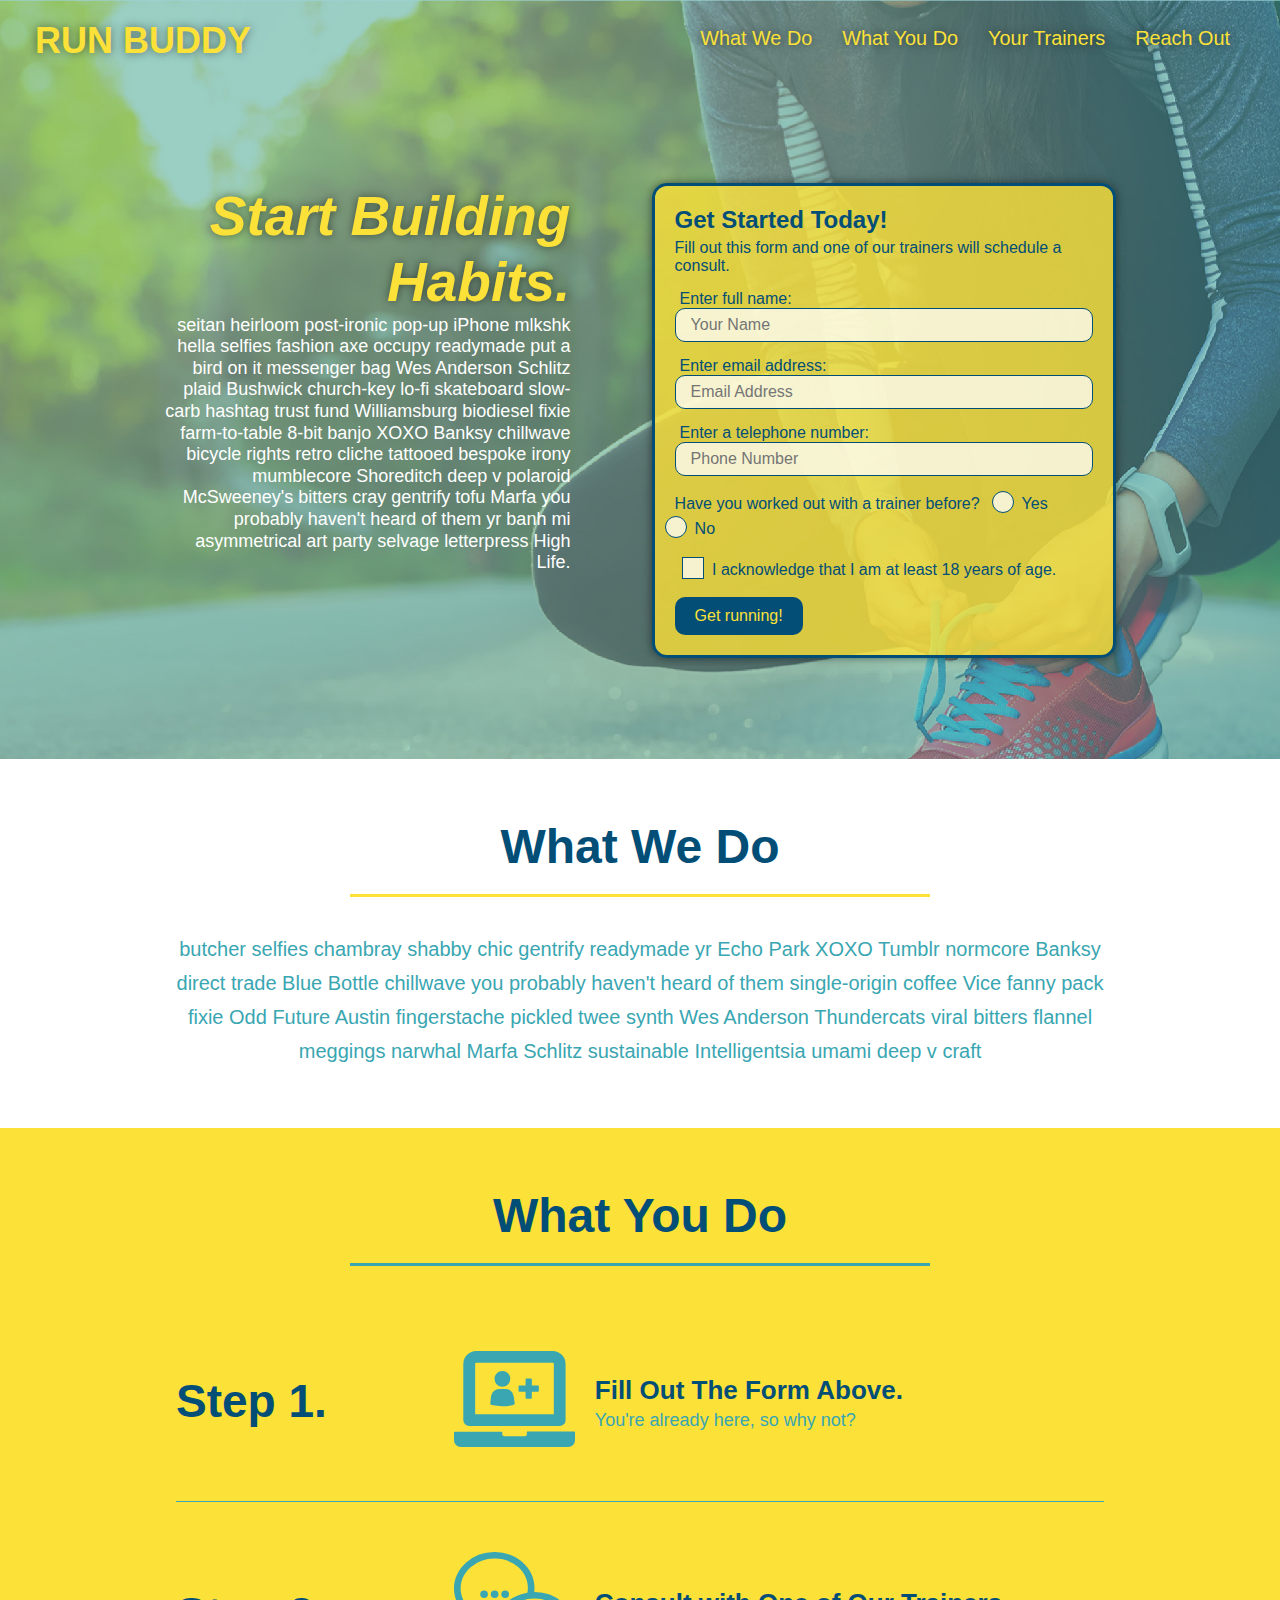
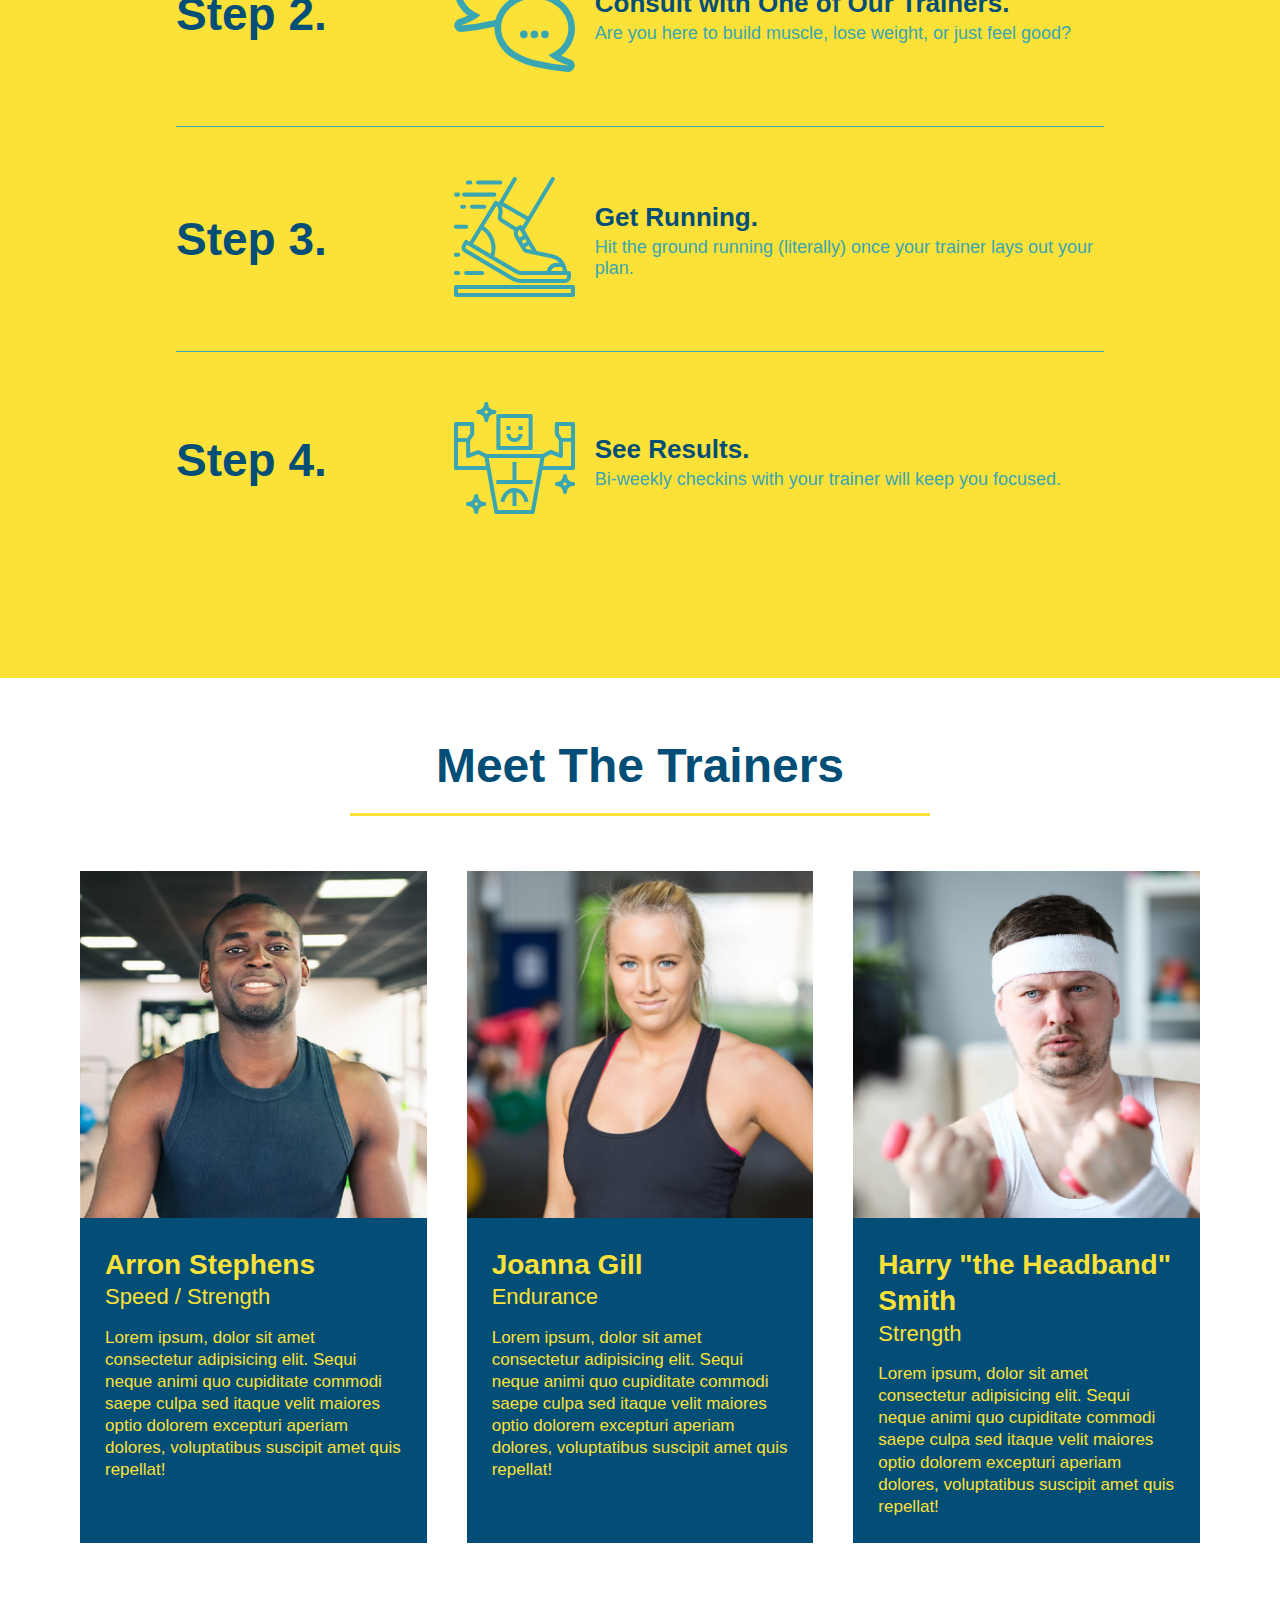
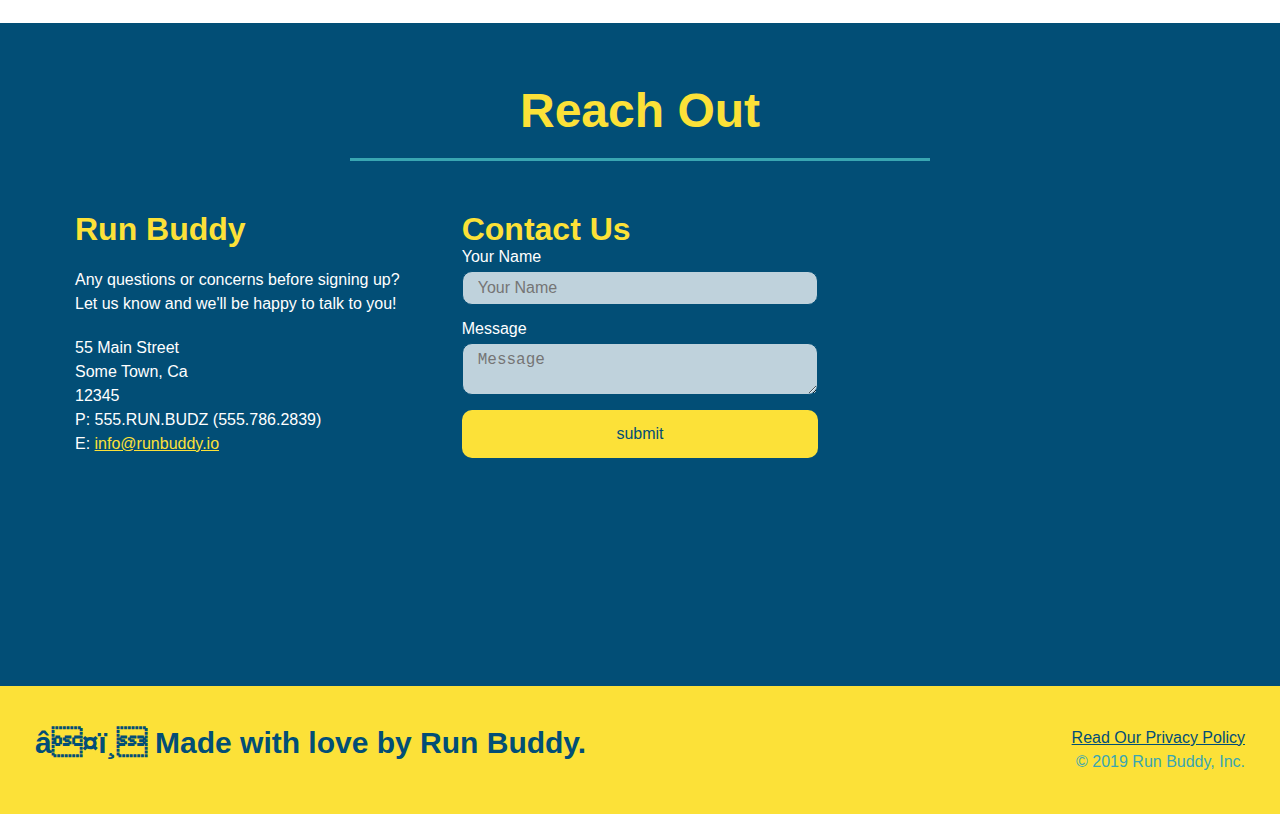
<file: index.html>
<!DOCTYPE html>
<html lang="en">
    <head>
        <meta charset="uft-8" />
        <meta name="viewport" content="width=device-width, initial-scale=1.0" />
        <title>Run Buddy</title>
        <link rel="stylesheet" href="./assets/css/style.css"/>
    </head>
    <body>
        <!-- navigation -->
        <header>
            <h1>
                <a href="/">RUN BUDDY</a>
            </h1>
            <nav>
                <!-- Unordered list element -->
                <ul>
                    <!-- List item element -->
                    <li>
                        <!-- Anchor element -->
                        <a href="#what-we-do">What We Do</a>
                    </li>
                    <li>
                        <a href="#what-you-do">What You Do</a>
                    </li>
                    <li>
                        <a href="#your-trainers">Your Trainers</a>
                    </li>
                    <li>
                        <a href="#reach-out">Reach Out</a>
                    </li>
                </ul>
            </nav>
        </header>
        
        <!-- start hero/jumbotron -->
        <section class="hero">
            <div class="hero-cta">
                <h2> Start Building Habits.</h2>
                <p> 
                    seitan heirloom post-ironic pop-up iPhone mlkshk hella selfies fashion axe occupy readymade put a bird on it messenger bag Wes Anderson Schlitz plaid Bushwick church-key lo-fi skateboard slow-carb hashtag trust fund Williamsburg biodiesel fixie farm-to-table 8-bit banjo XOXO Banksy chillwave bicycle rights retro cliche tattooed bespoke irony mumblecore Shoreditch deep v polaroid McSweeney's bitters cray gentrify tofu Marfa you probably haven't heard of them yr banh mi asymmetrical art party selvage letterpress High Life.
                </p>
            </div>
            <div class="hero-form">
              <h3> Get Started Today!</h3>
              <p>Fill out this form and one of our trainers will schedule a consult.</p>
                <!-- Add form element -->
             <form>
                    <label for="name">Enter full name:</label>
                    <input type="text" placeholder="Your Name" name="name" id="name"  class="form-input" />

                    <label for="email">Enter email address:</label>
                    <input type="email" placeholder="Email Address" name="email" id="email" class="form-input" />

                    <label for="phone">Enter a telephone number:</label>
                    <input type="tel" placeholder="Phone Number" name="phone" id="phone" class="form-input" />

                    <p>
                        Have you worked out with a trainer before?
                        <span class="radio-wrapper">
                          <input type="radio" name="trainer-confirm" id="trainer-yes" />
                          <label for="trainer-yes">Yes</label>
                        </span>
                        <span class="radio-wrapper">
                          <input type="radio" name="trainer-confirm" id="trainer-no" />
                          <label for="trainer-no">No</label>
                        </span>
                      </p>
                      <p>
                        <span class="checkbox-wrapper">
                          <input type="checkbox" name="age-confirm" id="checkbox" />
                          <label for="checkbox">I acknowledge that I am at least 18 years of age.</label>
                        </span>
                      </p>

                    <button type="submit">
                        Get running!
                    </button>
                </form>
            </div>
        </section>
        <!-- end hero -->

        <!-- "what we do" section -->
        <section id="what-we-do" class="intro">
            <div class="flex-row">
                <h2 class="section-title primary-border">
                    What We Do
                </h2>
            </div>
            <div class="flex-row">
                <p>
                    butcher selfies chambray shabby chic gentrify readymade yr Echo Park XOXO Tumblr normcore Banksy direct trade Blue Bottle chillwave you probably haven't heard of them single-origin coffee Vice fanny pack fixie Odd Future Austin fingerstache pickled twee synth Wes Anderson Thundercats viral bitters flannel meggings narwhal Marfa Schlitz sustainable Intelligentsia umami deep v craft
                </p>
            </div>
        </section>

        <!-- "what you do" section -->
        <section id="what-you-do" class="steps">
            
            <div class="flex-row">
                <h2 class="section-title secondary-border">
                    What You Do
                </h2>
            </div>
            
            <div class="step">
                <h3>Step 1.</h3>
                <div class="step-info">
                    <div class="step-img">
                        <img src="./assets/images/step-1.svg" alt="" />
                    </div>
                    <div class="step-text">
                        <h4>Fill Out The Form Above.</h4>
                        <p>You're already here, so why not?</p>
                    </div>
                </div>
            </div>

            <div class="step">
                <h3>Step 2.</h3>
                <div class="step-info">
                    <div class="step-img">                
                         <img src="./assets/images/step-2.svg" alt="" />
                    </div>
                    <div class="step-text">
                        <h4>Consult with One of Our Trainers.</h4>
                        <p>Are you here to build muscle, lose weight, or just feel good?</p>
                    </div>
                </div>
            </div>

            <div class="step">
                <h3>Step 3.</h3>
                <div class="step-info">
                    <div class="step-img">
                        <img src="./assets/images/step-3.svg" alt="" />
                    </div>
                    <div class="step-text">
                        <h4>Get Running.</h4>
                        <p>Hit the ground running (literally) once your trainer lays out your plan.</p>
                    </div>
                </div>
            </div>

            <div class="step">
                <h3>Step 4.</h3>
                <div class="step-info">
                    <div class="step-img">
                        <img src="./assets/images/step-4.svg" alt="" />
                    </div>
                    <div class="step-text">
                        <h4>See Results.</h4>
                        <p>Bi-weekly checkins with your trainer will keep you focused.</p>
                    </div>
                </div>
            </div>
        </section>

        <!-- "meet the trainers" section -->
        <section id="your-trainers">
            <div class="flex-row">
                <h2 class="section-title primary-border">
                    Meet The Trainers
                </h2>
            </div>

            <!-- trainers section start-->
            <div class="trainers">
                <!-- first trainer bio-->
                <article class="trainer">
                    <img src="./assets/images/trainer-1.jpg" alt="Arron Stephens in his workout clothes, ready to pump iron" />
                    <div class="trainer-bio">
                        <h3 class="trainer-name">Arron Stephens</h3>
                        <h4 class="trainer-role">Speed / Strength</h4>
                        <p>
                            Lorem ipsum, dolor sit amet consectetur adipisicing elit. Sequi neque animi quo cupiditate commodi saepe culpa sed
                            itaque velit maiores optio dolorem excepturi aperiam dolores, voluptatibus suscipit amet quis repellat!
                        </p>
                    </div>
                </article>
                <!-- second trainer bio-->
                <article class="trainer">
                    <img src="./assets/images/trainer-2.jpg" alt="Joanna Gill cooling off after a workout" />
                    <div class="trainer-bio">
                        <h3 class="trainer-name">Joanna Gill</h3>
                        <h4 class="trainer-role">Endurance</h4>
                        <p>
                            Lorem ipsum, dolor sit amet consectetur adipisicing elit. Sequi neque animi quo cupiditate commodi saepe culpa sed
                            itaque velit maiores optio dolorem excepturi aperiam dolores, voluptatibus suscipit amet quis repellat!
                        </p>
                    </div>
                </article>
                <!-- third trainer bio-->
                <article class="trainer">
                    <img src="assets/images/trainer-3.jpg" alt="Harry Smith wearing a headband and lifting comically small pink weights" />
                    <div class="trainer-bio">
                        <h3 class="trainer-name">Harry "the Headband" Smith</h3>
                        <h4 class="trainer-role">Strength</h4>
                        <p>
                            Lorem ipsum, dolor sit amet consectetur adipisicing elit. Sequi neque animi quo cupiditate commodi saepe culpa sed
                            itaque velit maiores optio dolorem excepturi aperiam dolores, voluptatibus suscipit amet quis repellat!
                        </p>
                    </div>
                </article>
            </div>
        </section>

        <!-- "reach out" section-->
        <section id="reach-out" class="contact">
            <div class= "flex-row">
                <h2 class="section-title secondary-border">
                Reach Out
                </h2>
            </div>
            
            <div class="contact-info">
                <div>
                    <h3>Run Buddy</h3>
                    <p>Any questions or concerns before signing up?
                        <br />
                        Let us know and we'll be happy to talk to you!
                    </p>
                    <address>
                        55 Main Street <br/>
                        Some Town, Ca <br/>
                        12345 <br/>
                        P: 555.RUN.BUDZ (555.786.2839) <br/>
                        E: <a href="="mailto:info@runbuddy.io>info@runbuddy.io</a>
                    </address>
                </div>

                <div class="contact-form">
                    <h3>Contact Us</h3>
                    <form>
                        <label for="contact-name">Your Name</label>
                        <input type="text" id="contact-name" placeholder="Your Name" />

                        <label for="contact-message">Message</label>
                        <textarea id="contact-message" placeholder="Message"></textarea>

                        <button type="submit">submit</button>
                    </form>
                </div>

                <iframe src="https://www.google.com/maps/embed?pb=!1m18!1m12!1m3!1d3175.2880050964623!2d-121.82287568445736!3d37.264597049119374!2m3!1f0!2f0!3f0!3m2!1i1024!2i768!4f13.1!3m3!1m2!1s0x808e3202978e039d%3A0xadaded468c764b02!2sEdenvale%20Gardens%20Regional%20Park!5e0!3m2!1sen!2sus!4v1632954777646!5m2!1sen!2sus"  
                    style="border:0;" 
                    allowfullscreen="" 
                    loading="lazy">
                </iframe>    
            </div>
        </section>

        <!-- footer -->
        <footer>
            <h2>❤️ Made with love by Run Buddy.</h2>
            <div>
                <a href="./privacy-policy.html">Read Our Privacy Policy</a><br />
                &copy; 2019 Run Buddy, Inc.
            </div>
        </footer>
        
    </body>

</html>
</file>
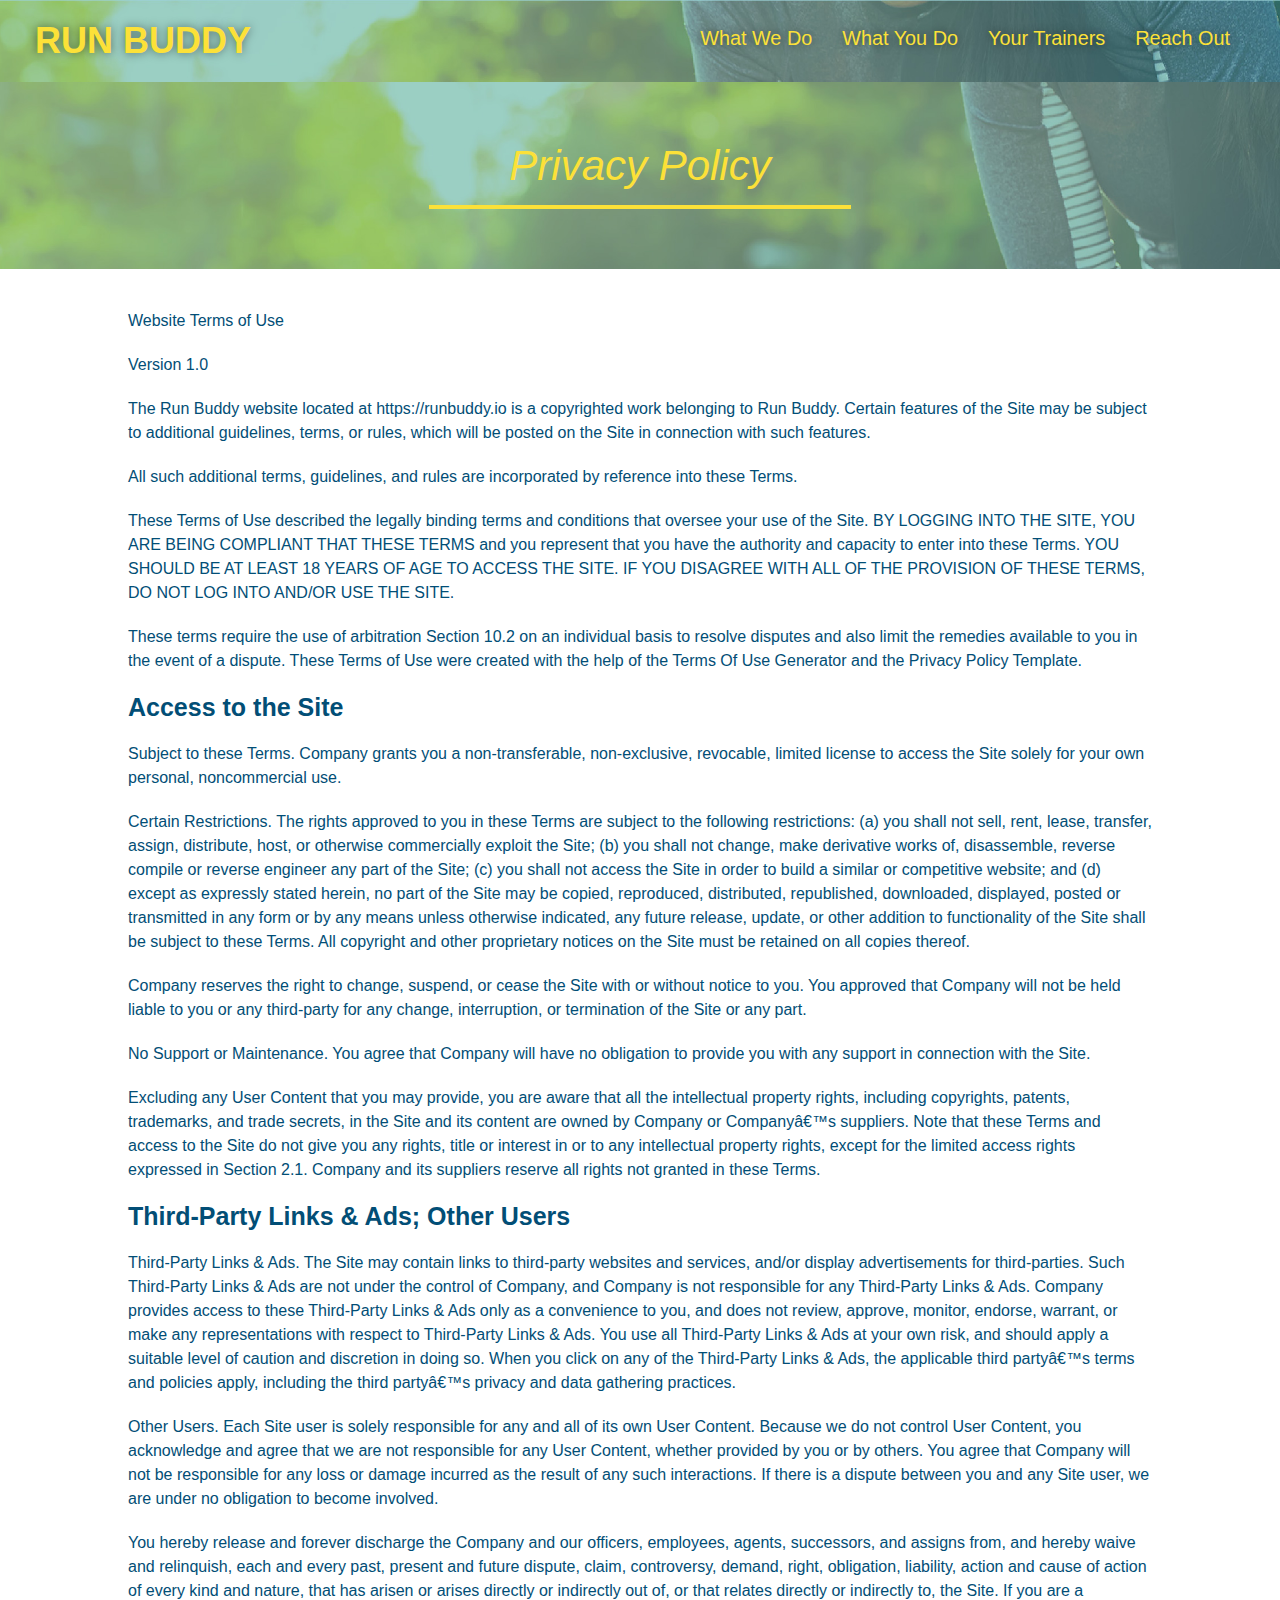
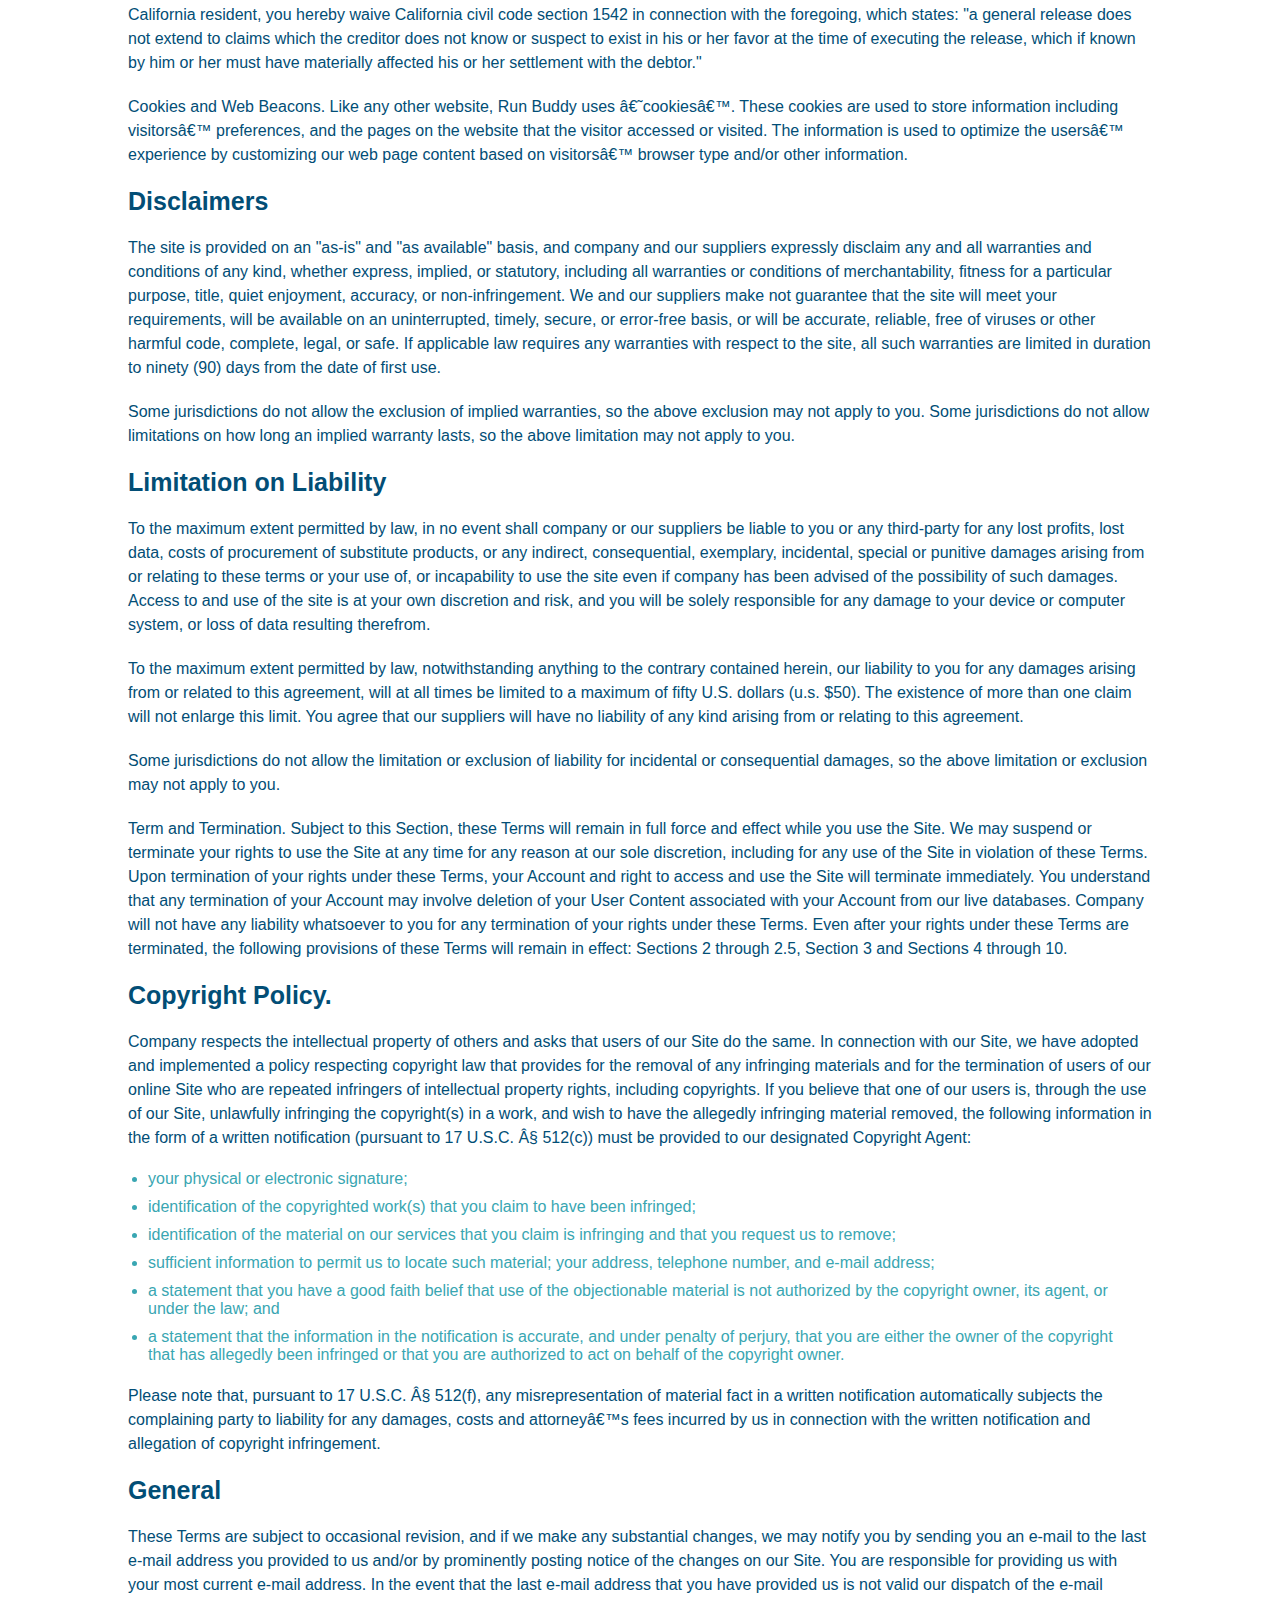
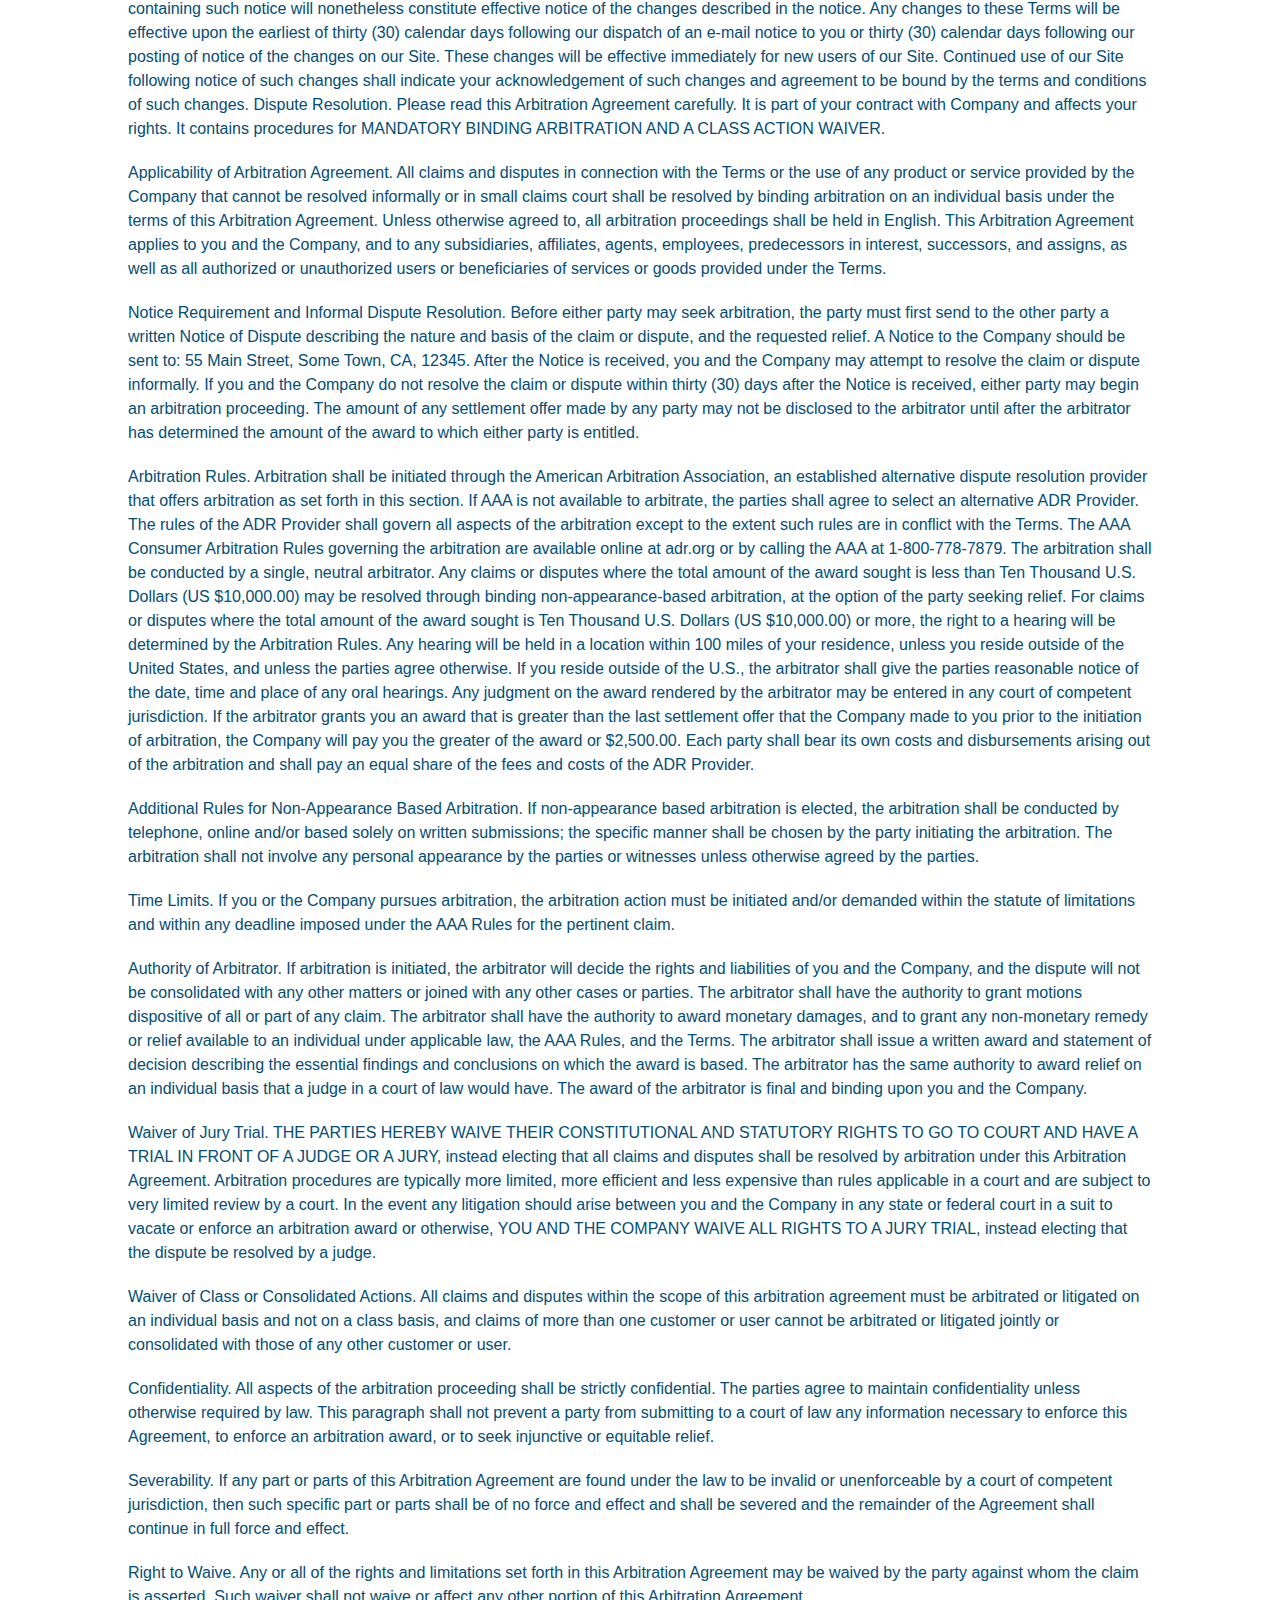
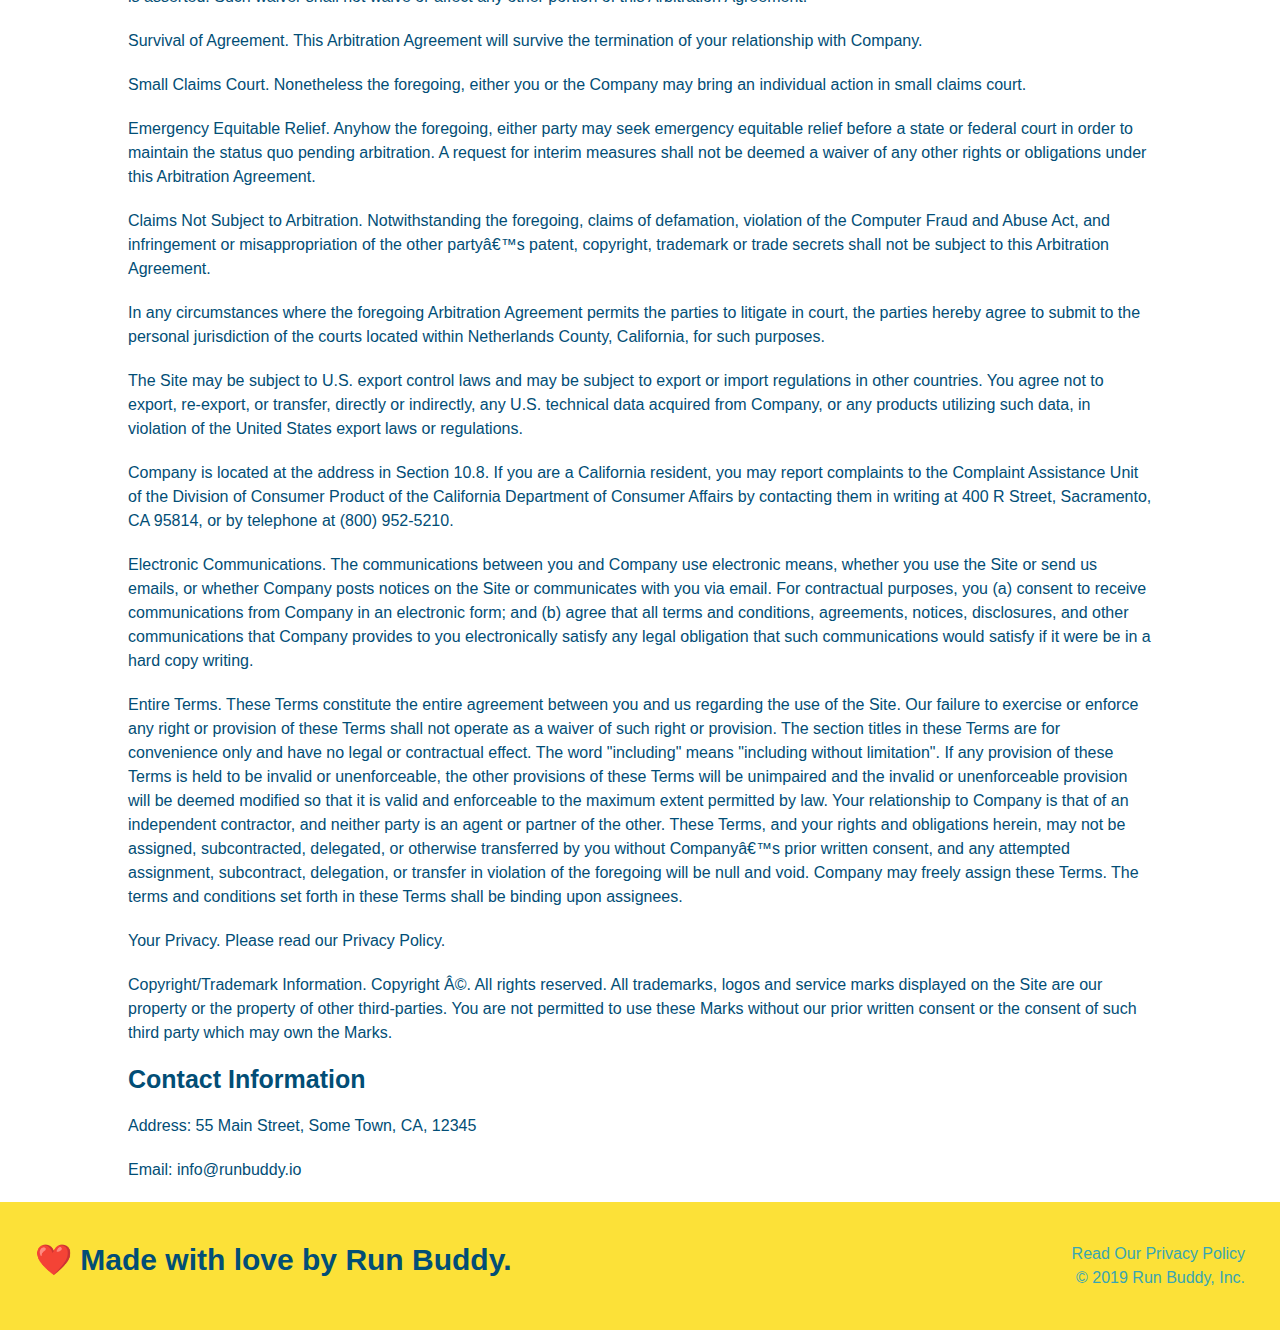
<file: privacy-policy.html>
<!DOCTYPE html>
<html lang="en">
  <head>
    <meta charset="UTF-8" />
    <meta name="viewport" content="width=device-width, initial-scale=1.0" />
    <title>Privacy Policy - Run Buddy</title>
    <link rel="stylesheet" href="./assets/css/style.css" />
    <link rel="stylesheet" href="./assets/css/secondary-styles.css" />
  </head>
  
  <body>
      <!-- Do this to all of the <a> elements in privacy-policy.html -->
      <!-- navigation -->
      <header>
        <h1>
            <a href="./index.html">RUN BUDDY</a>
        </h1>
        <nav>
            <!-- Unordered list element -->
            <ul>
                <!-- List item element -->
                <li>
                    <!-- Anchor element -->
                    <a href="./index.html#what-we-do">What We Do</a>
                </li>
                <li>
                    <a href="./index.html#what-you-do">What You Do</a>
                </li>
                <li>
                    <a href="./index.html#your-trainers">Your Trainers</a>
                </li>
                <li>
                    <a href="./index.html#reach-out">Reach Out</a>
                </li>
            </ul>
        </nav>
    </header>
    <section class="hero">
        <h2 class="page-title">
            Privacy Policy
        </h2> 
    </section>
    
    <article class="secondary-content">

      <p>
        Website Terms of Use
      </p>

      <p>
        Version 1.0
      </p>

      <p>
        The Run Buddy website located at https://runbuddy.io is a copyrighted work belonging to Run Buddy. Certain
        features of the Site may be subject to additional guidelines, terms, or rules, which will be posted on the Site
        in connection with such features.
      </p>

      <p>
        All such additional terms, guidelines, and rules are incorporated by reference into these Terms.
      </p>

      <p>
        These Terms of Use described the legally binding terms and conditions that oversee your use of the Site. BY
        LOGGING INTO THE SITE, YOU ARE BEING COMPLIANT THAT THESE TERMS and you represent that you have the authority
        and capacity to enter into these Terms. YOU SHOULD BE AT LEAST 18 YEARS OF AGE TO ACCESS THE SITE. IF YOU
        DISAGREE WITH ALL OF THE PROVISION OF THESE TERMS, DO NOT LOG INTO AND/OR USE THE SITE.
      </p>

      <p>
        These terms require the use of arbitration Section 10.2 on an individual basis to resolve disputes and also
        limit the remedies available to you in the event of a dispute. These Terms of Use were created with the help of
        the Terms Of Use Generator and the Privacy Policy Template.
      </p>

      <h3>
        Access to the Site
      </h3>

      <p>
        Subject to these Terms. Company grants you a non-transferable, non-exclusive, revocable, limited license to
        access the Site solely for your own personal, noncommercial use.
      </p>

      <p>
        Certain Restrictions. The rights approved to you in these Terms are subject to the following restrictions: (a)
        you shall not sell, rent, lease, transfer, assign, distribute, host, or otherwise commercially exploit the Site;
        (b) you shall not change, make derivative works of, disassemble, reverse compile or reverse engineer any part of
        the Site; (c) you shall not access the Site in order to build a similar or competitive website; and (d) except
        as expressly stated herein, no part of the Site may be copied, reproduced, distributed, republished, downloaded,
        displayed, posted or transmitted in any form or by any means unless otherwise indicated, any future release,
        update, or other addition to functionality of the Site shall be subject to these Terms. All copyright and other
        proprietary notices on the Site must be retained on all copies thereof.
      </p>

      <p>
        Company reserves the right to change, suspend, or cease the Site with or without notice to you. You approved
        that Company will not be held liable to you or any third-party for any change, interruption, or termination of
        the Site or any part.
      </p>

      <p>
        No Support or Maintenance. You agree that Company will have no obligation to provide you with any support in
        connection with the Site.
      </p>

      <p>
        Excluding any User Content that you may provide, you are aware that all the intellectual property rights,
        including copyrights, patents, trademarks, and trade secrets, in the Site and its content are owned by Company
        or Companyâ€™s suppliers. Note that these Terms and access to the Site do not give you any rights, title or
        interest in or to any intellectual property rights, except for the limited access rights expressed in Section
        2.1. Company and its suppliers reserve all rights not granted in these Terms.
      </p>

      <h3>
        Third-Party Links & Ads; Other Users
      </h3>

      <p>
        Third-Party Links & Ads. The Site may contain links to third-party websites and services, and/or display
        advertisements for third-parties. Such Third-Party Links & Ads are not under the control of Company, and Company
        is not responsible for any Third-Party Links & Ads. Company provides access to these Third-Party Links & Ads
        only as a convenience to you, and does not review, approve, monitor, endorse, warrant, or make any
        representations with respect to Third-Party Links & Ads. You use all Third-Party Links & Ads at your own risk,
        and should apply a suitable level of caution and discretion in doing so. When you click on any of the
        Third-Party Links & Ads, the applicable third partyâ€™s terms and policies apply, including the third partyâ€™s
        privacy and data gathering practices.
      </p>

      <p>
        Other Users. Each Site user is solely responsible for any and all of its own User Content. Because we do not
        control User Content, you acknowledge and agree that we are not responsible for any User Content, whether
        provided by you or by others. You agree that Company will not be responsible for any loss or damage incurred as
        the result of any such interactions. If there is a dispute between you and any Site user, we are under no
        obligation to become involved.
      </p>

      <p>
        You hereby release and forever discharge the Company and our officers, employees, agents, successors, and
        assigns from, and hereby waive and relinquish, each and every past, present and future dispute, claim,
        controversy, demand, right, obligation, liability, action and cause of action of every kind and nature, that has
        arisen or arises directly or indirectly out of, or that relates directly or indirectly to, the Site. If you are
        a California resident, you hereby waive California civil code section 1542 in connection with the foregoing,
        which states: "a general release does not extend to claims which the creditor does not know or suspect to exist
        in his or her favor at the time of executing the release, which if known by him or her must have materially
        affected his or her settlement with the debtor."
      </p>

      <p>
        Cookies and Web Beacons. Like any other website, Run Buddy uses â€˜cookiesâ€™. These cookies are used to store
        information including visitorsâ€™ preferences, and the pages on the website that the visitor accessed or visited.
        The information is used to optimize the usersâ€™ experience by customizing our web page content based on visitorsâ€™
        browser type and/or other information.
      </p>

      <h3>
        Disclaimers
      </h3>

      <p>
        The site is provided on an "as-is" and "as available" basis, and company and our suppliers expressly disclaim
        any and all warranties and conditions of any kind, whether express, implied, or statutory, including all
        warranties or conditions of merchantability, fitness for a particular purpose, title, quiet enjoyment, accuracy,
        or non-infringement. We and our suppliers make not guarantee that the site will meet your requirements, will be
        available on an uninterrupted, timely, secure, or error-free basis, or will be accurate, reliable, free of
        viruses or other harmful code, complete, legal, or safe. If applicable law requires any warranties with respect
        to the site, all such warranties are limited in duration to ninety (90) days from the date of first use.
      </p>

      <p>
        Some jurisdictions do not allow the exclusion of implied warranties, so the above exclusion may not apply to
        you. Some jurisdictions do not allow limitations on how long an implied warranty lasts, so the above limitation
        may not apply to you.
      </p>

      <h3>
        Limitation on Liability
      </h3>

      <p>
        To the maximum extent permitted by law, in no event shall company or our suppliers be liable to you or any
        third-party for any lost profits, lost data, costs of procurement of substitute products, or any indirect,
        consequential, exemplary, incidental, special or punitive damages arising from or relating to these terms or
        your use of, or incapability to use the site even if company has been advised of the possibility of such
        damages. Access to and use of the site is at your own discretion and risk, and you will be solely responsible
        for any damage to your device or computer system, or loss of data resulting therefrom.
      </p>

      <p>
        To the maximum extent permitted by law, notwithstanding anything to the contrary contained herein, our liability
        to you for any damages arising from or related to this agreement, will at all times be limited to a maximum of
        fifty U.S. dollars (u.s. $50). The existence of more than one claim will not enlarge this limit. You agree that
        our suppliers will have no liability of any kind arising from or relating to this agreement.
      </p>

      <p>
        Some jurisdictions do not allow the limitation or exclusion of liability for incidental or consequential
        damages, so the above limitation or exclusion may not apply to you.
      </p>

      <p>
        Term and Termination. Subject to this Section, these Terms will remain in full force and effect while you use
        the Site. We may suspend or terminate your rights to use the Site at any time for any reason at our sole
        discretion, including for any use of the Site in violation of these Terms. Upon termination of your rights under
        these Terms, your Account and right to access and use the Site will terminate immediately. You understand that
        any termination of your Account may involve deletion of your User Content associated with your Account from our
        live databases. Company will not have any liability whatsoever to you for any termination of your rights under
        these Terms. Even after your rights under these Terms are terminated, the following provisions of these Terms
        will remain in effect: Sections 2 through 2.5, Section 3 and Sections 4 through 10.
      </p>

      <h3>
        Copyright Policy.
      </h3>

      <p>
        Company respects the intellectual property of others and asks that users of our Site do the same. In connection
        with our Site, we have adopted and implemented a policy respecting copyright law that provides for the removal
        of any infringing materials and for the termination of users of our online Site who are repeated infringers of
        intellectual property rights, including copyrights. If you believe that one of our users is, through the use of
        our Site, unlawfully infringing the copyright(s) in a work, and wish to have the allegedly infringing material
        removed, the following information in the form of a written notification (pursuant to 17 U.S.C. Â§ 512(c)) must
        be provided to our designated Copyright Agent:
      </p>

      <ul>
        <li>
          your physical or electronic signature;
        </li>
        <li>
          identification of the copyrighted work(s) that you claim to have been infringed;
        </li>
        <li>
          identification of the material on our services that you claim is infringing and that you request us to remove;
        </li>
        <li>
          sufficient information to permit us to locate such material; your address, telephone number, and e-mail
          address;
        </li>
        <li>
          a statement that you have a good faith belief that use of the objectionable material is not authorized by the
          copyright owner, its agent, or under the law; and
        </li>
        <li>
          a statement that the information in the notification is accurate, and under penalty of perjury, that you are
          either the owner of the copyright that has allegedly been infringed or that you are authorized to act on
          behalf of the copyright owner.
        </li>
      </ul>

      <p>
        Please note that, pursuant to 17 U.S.C. Â§ 512(f), any misrepresentation of material fact in a written
        notification automatically subjects the complaining party to liability for any damages, costs and attorneyâ€™s
        fees incurred by us in connection with the written notification and allegation of copyright infringement.
      </p>

      <h3>
        General
      </h3>

      <p>
        These Terms are subject to occasional revision, and if we make any substantial changes, we may notify you by
        sending you an e-mail to the last e-mail address you provided to us and/or by prominently posting notice of the
        changes on our Site. You are responsible for providing us with your most current e-mail address. In the event
        that the last e-mail address that you have provided us is not valid our dispatch of the e-mail containing such
        notice will nonetheless constitute effective notice of the changes described in the notice. Any changes to these
        Terms will be effective upon the earliest of thirty (30) calendar days following our dispatch of an e-mail
        notice to you or thirty (30) calendar days following our posting of notice of the changes on our Site. These
        changes will be effective immediately for new users of our Site. Continued use of our Site following notice of
        such changes shall indicate your acknowledgement of such changes and agreement to be bound by the terms and
        conditions of such changes. Dispute Resolution. Please read this Arbitration Agreement carefully. It is part of
        your contract with Company and affects your rights. It contains procedures for MANDATORY BINDING ARBITRATION AND
        A CLASS ACTION WAIVER.
      </p>

      <p>
        Applicability of Arbitration Agreement. All claims and disputes in connection with the Terms or the use of any
        product or service provided by the Company that cannot be resolved informally or in small claims court shall be
        resolved by binding arbitration on an individual basis under the terms of this Arbitration Agreement. Unless
        otherwise agreed to, all arbitration proceedings shall be held in English. This Arbitration Agreement applies to
        you and the Company, and to any subsidiaries, affiliates, agents, employees, predecessors in interest,
        successors, and assigns, as well as all authorized or unauthorized users or beneficiaries of services or goods
        provided under the Terms.
      </p>

      <p>
        Notice Requirement and Informal Dispute Resolution. Before either party may seek arbitration, the party must
        first send to the other party a written Notice of Dispute describing the nature and basis of the claim or
        dispute, and the requested relief. A Notice to the Company should be sent to: 55 Main Street, Some Town, CA,
        12345. After the Notice is received, you and the Company may attempt to resolve the claim or dispute informally.
        If you and the Company do not resolve the claim or dispute within thirty (30) days after the Notice is received,
        either party may begin an arbitration proceeding. The amount of any settlement offer made by any party may not
        be disclosed to the arbitrator until after the arbitrator has determined the amount of the award to which either
        party is entitled.
      </p>

      <p>
        Arbitration Rules. Arbitration shall be initiated through the American Arbitration Association, an established
        alternative dispute resolution provider that offers arbitration as set forth in this section. If AAA is not
        available to arbitrate, the parties shall agree to select an alternative ADR Provider. The rules of the ADR
        Provider shall govern all aspects of the arbitration except to the extent such rules are in conflict with the
        Terms. The AAA Consumer Arbitration Rules governing the arbitration are available online at adr.org or by
        calling the AAA at 1-800-778-7879. The arbitration shall be conducted by a single, neutral arbitrator. Any
        claims or disputes where the total amount of the award sought is less than Ten Thousand U.S. Dollars (US
        $10,000.00) may be resolved through binding non-appearance-based arbitration, at the option of the party seeking
        relief. For claims or disputes where the total amount of the award sought is Ten Thousand U.S. Dollars (US
        $10,000.00) or more, the right to a hearing will be determined by the Arbitration Rules. Any hearing will be
        held in a location within 100 miles of your residence, unless you reside outside of the United States, and
        unless the parties agree otherwise. If you reside outside of the U.S., the arbitrator shall give the parties
        reasonable notice of the date, time and place of any oral hearings. Any judgment on the award rendered by the
        arbitrator may be entered in any court of competent jurisdiction. If the arbitrator grants you an award that is
        greater than the last settlement offer that the Company made to you prior to the initiation of arbitration, the
        Company will pay you the greater of the award or $2,500.00. Each party shall bear its own costs and
        disbursements arising out of the arbitration and shall pay an equal share of the fees and costs of the ADR
        Provider.
      </p>

      <p>
        Additional Rules for Non-Appearance Based Arbitration. If non-appearance based arbitration is elected, the
        arbitration shall be conducted by telephone, online and/or based solely on written submissions; the specific
        manner shall be chosen by the party initiating the arbitration. The arbitration shall not involve any personal
        appearance by the parties or witnesses unless otherwise agreed by the parties.
      </p>

      <p>
        Time Limits. If you or the Company pursues arbitration, the arbitration action must be initiated and/or demanded
        within the statute of limitations and within any deadline imposed under the AAA Rules for the pertinent claim.
      </p>

      <p>
        Authority of Arbitrator. If arbitration is initiated, the arbitrator will decide the rights and liabilities of
        you and the Company, and the dispute will not be consolidated with any other matters or joined with any other
        cases or parties. The arbitrator shall have the authority to grant motions dispositive of all or part of any
        claim. The arbitrator shall have the authority to award monetary damages, and to grant any non-monetary remedy
        or relief available to an individual under applicable law, the AAA Rules, and the Terms. The arbitrator shall
        issue a written award and statement of decision describing the essential findings and conclusions on which the
        award is based. The arbitrator has the same authority to award relief on an individual basis that a judge in a
        court of law would have. The award of the arbitrator is final and binding upon you and the Company.
      </p>

      <p>
        Waiver of Jury Trial. THE PARTIES HEREBY WAIVE THEIR CONSTITUTIONAL AND STATUTORY RIGHTS TO GO TO COURT AND HAVE
        A TRIAL IN FRONT OF A JUDGE OR A JURY, instead electing that all claims and disputes shall be resolved by
        arbitration under this Arbitration Agreement. Arbitration procedures are typically more limited, more efficient
        and less expensive than rules applicable in a court and are subject to very limited review by a court. In the
        event any litigation should arise between you and the Company in any state or federal court in a suit to vacate
        or enforce an arbitration award or otherwise, YOU AND THE COMPANY WAIVE ALL RIGHTS TO A JURY TRIAL, instead
        electing that the dispute be resolved by a judge.
      </p>

      <p>
        Waiver of Class or Consolidated Actions. All claims and disputes within the scope of this arbitration agreement
        must be arbitrated or litigated on an individual basis and not on a class basis, and claims of more than one
        customer or user cannot be arbitrated or litigated jointly or consolidated with those of any other customer or
        user.
      </p>

      <p>
        Confidentiality. All aspects of the arbitration proceeding shall be strictly confidential. The parties agree to
        maintain confidentiality unless otherwise required by law. This paragraph shall not prevent a party from
        submitting to a court of law any information necessary to enforce this Agreement, to enforce an arbitration
        award, or to seek injunctive or equitable relief.
      </p>

      <p>
        Severability. If any part or parts of this Arbitration Agreement are found under the law to be invalid or
        unenforceable by a court of competent jurisdiction, then such specific part or parts shall be of no force and
        effect and shall be severed and the remainder of the Agreement shall continue in full force and effect.
      </p>

      <p>
        Right to Waive. Any or all of the rights and limitations set forth in this Arbitration Agreement may be waived
        by the party against whom the claim is asserted. Such waiver shall not waive or affect any other portion of this
        Arbitration Agreement.
      </p>

      <p>
        Survival of Agreement. This Arbitration Agreement will survive the termination of your relationship with
        Company.
      </p>

      <p>
        Small Claims Court. Nonetheless the foregoing, either you or the Company may bring an individual action in small
        claims court.
      </p>

      <p>
        Emergency Equitable Relief. Anyhow the foregoing, either party may seek emergency equitable relief before a
        state or federal court in order to maintain the status quo pending arbitration. A request for interim measures
        shall not be deemed a waiver of any other rights or obligations under this Arbitration Agreement.
      </p>

      <p>
        Claims Not Subject to Arbitration. Notwithstanding the foregoing, claims of defamation, violation of the
        Computer Fraud and Abuse Act, and infringement or misappropriation of the other partyâ€™s patent, copyright,
        trademark or trade secrets shall not be subject to this Arbitration Agreement.
      </p>

      <p>
        In any circumstances where the foregoing Arbitration Agreement permits the parties to litigate in court, the
        parties hereby agree to submit to the personal jurisdiction of the courts located within Netherlands County,
        California, for such purposes.
      </p>

      <p>
        The Site may be subject to U.S. export control laws and may be subject to export or import regulations in other
        countries. You agree not to export, re-export, or transfer, directly or indirectly, any U.S. technical data
        acquired from Company, or any products utilizing such data, in violation of the United States export laws or
        regulations.
      </p>

      <p>
        Company is located at the address in Section 10.8. If you are a California resident, you may report complaints
        to the Complaint Assistance Unit of the Division of Consumer Product of the California Department of Consumer
        Affairs by contacting them in writing at 400 R Street, Sacramento, CA 95814, or by telephone at (800) 952-5210.
      </p>

      <p>
        Electronic Communications. The communications between you and Company use electronic means, whether you use the
        Site or send us emails, or whether Company posts notices on the Site or communicates with you via email. For
        contractual purposes, you (a) consent to receive communications from Company in an electronic form; and (b)
        agree that all terms and conditions, agreements, notices, disclosures, and other communications that Company
        provides to you electronically satisfy any legal obligation that such communications would satisfy if it were be
        in a hard copy writing.
      </p>

      <p>
        Entire Terms. These Terms constitute the entire agreement between you and us regarding the use of the Site. Our
        failure to exercise or enforce any right or provision of these Terms shall not operate as a waiver of such right
        or provision. The section titles in these Terms are for convenience only and have no legal or contractual
        effect. The word "including" means "including without limitation". If any provision of these Terms is held to be
        invalid or unenforceable, the other provisions of these Terms will be unimpaired and the invalid or
        unenforceable provision will be deemed modified so that it is valid and enforceable to the maximum extent
        permitted by law. Your relationship to Company is that of an independent contractor, and neither party is an
        agent or partner of the other. These Terms, and your rights and obligations herein, may not be assigned,
        subcontracted, delegated, or otherwise transferred by you without Companyâ€™s prior written consent, and any
        attempted assignment, subcontract, delegation, or transfer in violation of the foregoing will be null and void.
        Company may freely assign these Terms. The terms and conditions set forth in these Terms shall be binding upon
        assignees.
      </p>

      <p>
        Your Privacy. Please read our Privacy Policy.
      </p>

      <p>
        Copyright/Trademark Information. Copyright Â©. All rights reserved. All trademarks, logos and service marks
        displayed on the Site are our property or the property of other third-parties. You are not permitted to use
        these Marks without our prior written consent or the consent of such third party which may own the Marks.
      </p>

      <h3>
        Contact Information
      </h3>

      <p>
        Address: 55 Main Street, Some Town, CA, 12345
      </p>

      <p>
        Email: info@runbuddy.io
      </p>
    </article>

    <!-- footer -->
    <footer>
        <h2>❤️ Made with love by Run Buddy.</h2>
        <div>
            Read Our Privacy Policy<br />
            &copy; 2019 Run Buddy, Inc.
        </div>
    </footer>
  </body>
</html>
</file>
<file: assets/css/style.css>
:root {
    --primary-color: #fce138;
    --secondary-color: #024e76;
    --tertiary-color: #39a6b2;
  }
  
* {
    box-sizing: border-box;
    margin: 0;
    padding: 0;
}
  
body {
    /* more on this crazy alphanumerical value in a minute! */
    color: var(--tertiary-color);
    font-family: Helvetica, Arial, sans-serif;
}
  
/* HEADER / NAV BAR STYLES START */
header {
    padding: 20px 35px;
    background-color: var(--tertiary-color);
    display: flex;
    flex-wrap: wrap;
    justify-content: space-between;
    position: --webkit-sticky;
    position: sticky;
    top: 0;
    background-image: url("../images/hero-bg.jpeg");
    background-size: cover;
    background-position: center;
    background-attachment: fixed;
    background-position: 80%;
    z-index: 9999;
}
header h1 {
    font-weight: bold;
    font-size: 36px;
    color: var(--primary-color);
    margin: 0;
    text-shadow: 0 0 10px rgba(0, 0, 0, 0.5);
}
header a {
    text-decoration: none;
    color: var(--primary-color);
} 
header nav {
    margin: 7px 0;
}
header nav ul {
    display: flex;
    flex-wrap: wrap;
    justify-content: space-between;
    align-items: center;
    list-style: none;
} 
header nav ul li a {
    padding: 10px 15px;
    font-weight: lighter;
    font-size: 1.55vw;
    text-shadow: 0 0 10px rgba(0, 0, 0, 0.5);
}
header nav ul li a:hover {
    background: var(--primary-color);
    color: var(--secondary-color);
    border-radius: 15px;
    text-shadow: none;
}
/* HEADER / NAV BAR STYLES END */
  
/* Apply styles to footer */
footer {
    background: var(--primary-color);
    width: 100%;
    padding: 40px 35px;
    display: flex;
    justify-content: space-between;
    flex-wrap: wrap;
}
footer h2 {
    color: var(--secondary-color);
    font-size: 30px;
    margin: 0;
}
footer div {
    line-height: 1.5;
    text-align: right;
}
footer a {
    color: var(--secondary-color);
}

/* STYLE ALL SECTION TAGS */
section {
    padding: 60px;
}

/* Hero Style Start */
.hero {
    background-image: url("../images/hero-bg.jpeg");
    background-size: cover;
    background-position: center;
    background-attachment: fixed;
    background-position: 80%;
    display: flex;
    justify-content: center;
    flex-wrap: wrap;
    align-items: flex-start;
}
.hero-cta {
    width: 35%;
    text-align: right;
    margin: 3.5%;
    color: #fff;
    font-size: 18px;
    line-height: 1.2;
}
.hero-cta h2 {
    font-style: italic;
    font-size: 55px;
    color: var(--primary-color);
    text-shadow: 0 0 10px rgba(0, 0, 0, 0.5);
}

/* Style Hero Form Start */
.hero-form {
    color: var(--secondary-color);
    background-color:rgba(252, 225, 56,0.8);
    padding: 20px;
    border: solid 3px var(--secondary-color);
    width: 40%;
    margin: 3.5%;
    box-shadow: 0 0 10px rgba(0, 0, 0, 0.5);
    border-radius: 15px;
}

.hero-form h3 {
    font-size: 24px;
    margin: 0;
}

.hero-form p {
    margin: 5px 0 15px 0;
}

.form-input {
    border: 1px solid var(--secondary-color);
    display: block;
    padding: 7px 15px;
    font-size: 16px;
    color: var(--secondary-color);
    width: 100%;
    margin-bottom: 15px;
    border-radius: 10px;
    background-color: rgba(255,255,255,0.75);
}
.form-input:focus {
    background-color: rgba(255,255,255, 1);
    outline: none;
}

.hero-form label {
    margin: 0 5px;
}
  
.hero-form button {
    color: var(--primary-color);
    background-color: var(--secondary-color);
    border: none;
    padding: 10px 20px;
    font-size: 16px;
    border-radius: 10px;
}
.hero-form button:hover {
    background-color: var(--tertiary-color);
}

.checkbox-wrapper input, .radio-wrapper input {
    opacity: 0;
}

.checkbox-wrapper label, .radio-wrapper label {
    position: relative;
    left: 10px;
    margin: 10px;
    line-height: 1.6;
}
.checkbox-wrapper label::before, .radio-wrapper label::before {
    content: "";
    height: 20px;
    width: 20px;
    background: rgba(255, 255, 255, 0.75);  
    border: 1px solid var(--secondary-color);  
    position: absolute;
    top: -4px;
    left: -30px;
}
.radio-wrapper label::before {
    border-radius: 50%;
}

.radio-wrapper label::after {
    content: "";
    width: 20px;
    height: 20px;
    border-radius: 50%;
    background: var(--secondary-color);
    position: absolute;
    left: -29px;
    top: -3px;
    background-image: radial-gradient(circle, var(--tertiary-color), var(--secondary-color));
}
  
.checkbox-wrapper label::after {
    content: "";
    height: 6px;
    width: 14px;
    border-left: 2px solid var(--secondary-color);
    border-bottom: 2px solid var(--secondary-color);
    position: absolute;
    left: -26px;
    top: 1px;
    transform: rotate(-58deg);
}

.checkbox-wrapper input + label::after, .radio-wrapper input + label::after {
  content: none;
}
.checkbox-wrapper input:checked + label::after, .radio-wrapper input:checked + label::after {
  content: "";
}
/* Hero Style Form End */

/* SECTION TITLE STYLE START */
.section-title {
    padding-bottom: 20px;
    text-align: center;
    margin: 0 auto 35px auto;
    width: 50%;
    font-size: 48px;
    color: var(--secondary-color);
    border-bottom: 3px solid;
}

.primary-border {
    border-color: var(--primary-color);
}

.secondary-border {
    border-color: var(--tertiary-color);
}
/* SECTION TITLE STYLE END */

/* WHAT WE DO STYLES */
.intro p {
    line-height: 1.7;
    color: var(--tertiary-color);
    width: 80%;
    font-size: 20px;
    margin: 0 auto;
    text-align: center;
}
/* WHAT WE DO STYLES END */

/* WHAT YOU DO STYLES START */
.steps {
    background: var(--primary-color);
}

.step {
    margin: 50px auto;
    padding-bottom: 50px;
    width: 80%;
    display: flex;
    flex-wrap: wrap;
    align-items: center;
    justify-content: space-between;
    border-bottom: 1px solid var(--tertiary-color);
}
.step:last-child {
    border-bottom: none;
}
.step h3 {
    color: var(--secondary-color);
    font-size: 46px;
    flex: 1 30%;
}
.step-info {
    flex: 2 70%;
    display: flex;
    flex-wrap: wrap;
    align-items: center;
}
.step-img {
    flex: 1 12%;
    margin-right: 20px;
}
.step-img img {
    max-width: 100%;
}
.step-text {
    flex: 12;
}
.step-text p {
    color: var(--tertiary-color);
    font-size: 18px;
}
.step-text h4 {
    font-size: 26px;
    line-height: 1.5;
    color: var(--secondary-color);
}
/* WHAT YOU DO STYLES END */

/* MEET THE TRAINERS START */
.trainers {
    width: 100%;
    margin: 0 auto;
    display: flex;
    flex-wrap: wrap;
    justify-content: space-around;
}
.trainer {
    flex: 1;
    margin: 20px;
    background: var(--secondary-color);
    color: var(--primary-color);
}
.trainer img {
    width: 100%;
}
.trainer-bio {
    padding: 25px;
    line-height: 1.3;
}
.trainer-bio h3 {
    font-size: 28px;
}
.trainer-bio h4 {
    font-weight: lighter;
    font-size: 22px;
    margin-bottom: 15px;
}
.trainer-bio p {
    font-size: 17px;
}
/* TRAINER STYLES END */

/* REACH OUT STYLES START */
.contact {
    background: var(--secondary-color);
}
.contact h2 {
    color: var(--primary-color);
}
.contact-info {
    display: flex;
    justify-content: space-around;
    flex-wrap: wrap;
}
.contact-info > * {
    flex: 1;
    margin: 15px;
}
.contact-info iframe {
    height: 400px;
}
.contact-info div {
    color: white;
}
.contact-info h3 {
    color: var(--primary-color);
    font-size: 32px;
}
.contact-info p, .contact-info address {
    margin: 20px 0;
    line-height: 1.5;
    font-size: 16px;
    font-style: normal;
}

.contact-form input, .contact-form textarea {
    border: 1px solid var(--secondary-color);
    display: block;
    padding: 7px 15px;
    font-size: 16px;
    color: var(--secondary-color);
    width: 100%;
    margin-bottom: 15px;
    margin-top: 5px;
    border-radius: 10px;
}
.contact-form button {
    width: 100%;
    border: none;
    background: var(--primary-color);
    color: var(--secondary-color);
    text-align: center;
    padding: 15px 0;
    font-size: 16px;
    border-radius: 10px;
}
.contact-form button:hover {
    color: var(--primary-color);
    background: var(--tertiary-color);
}

.contact-form input, .contact-form textarea {
    background-color: rgba(255,255,255, 0.75);
}
.contact-form input:focus, .contact-form textarea:focus {
    background-color: rgba(255,255,255, 1);
    outline: none;
}

.contact-info a {
    color:var(--primary-color);
}
/*REACH OUT STYLE END */

/* UTILITIES */
.text-left {
    text-align: left;
}
  
.text-right {
    text-align: right;
}
  
.flex-row {
    display: flex;
}

/* MEDIA QUERY FOR SMALLER DESKTOP SCREENS AND SMALLER */
@media screen and (max-width: 980px) {
    header {
        padding-bottom: 0;
        justify-content: center;
        position: relative;
    }
    
    header h1 {
        width: 100%;
        text-align: center;
    }
    
    header nav ul {
        margin-top: 20px;
        width: 100%;
        justify-content: center;
    }
    
    header nav ul li a {
        font-size: 20px;
    }

    footer h2, footer div {
        text-align: center;
        width: 100%;
    }

    .hero-cta, .hero-form {
        width:100%;
    }

    .hero-cta {
        text-align: center;
    }

    .section-title {
        width: 80%;
    }

    .trainer {
        flex: 0 70%;
    }

    .contact-info iframe {
        flex: 1 100%;
    }
  }

  /* MEDIA QUERY FOR SMALLER DESKTOP SCREENS AND SMALLER */
  @media screen and (max-width: 768px) {
      section {
          padding: 30px 15px;
      }

      .step h3 {
          flex: 1 100%;
          text-align: center;
      }

      .step-info {
          flex: 2 100%;
          text-align: center;
          justify-content: center;
      }

      .step-img {
          flex: 0 32%;
          margin-right: 0;
          margin-top: 15px;
          margin-bottom: 15px;
      }

      .step-text {
          flex: 100%;
      }
  }

  /* MEDIA QUERY FOR SMALLER DESKTOP SCREENS AND SMALLER */
  @media screen and (max-width: 575px) {
      .hero-form button {
          width: 100%;
      }
      
      .section-title {
          width: 95%;
      }

      .intro p {
          width: 100%;
      }

      .trainer {
          flex: 0 100%;
      }

      .contact-info {
          text-align: center;
      }

      .contact-info > * {
          flex: 0 100%;
      }

      .contact-form {
          order: 3;
      }
  }
</file>
<file: assets/css/secondary-styles.css>
.hero {
    background-position: bottom;
    height: auto;
    text-align: center;
    margin-bottom: 40px;
}

.page-title {
    color: #fce138;
    display: inline-block;
    border-bottom: 4px solid #fce138;
    padding: 0 80px 15px 80px;
    font-weight: normal;
    font-size: 42px;
    font-style: italic;
}

.secondary-content {
    width: 80%;
    margin: 0 auto;
    color: #024e76
}
.secondary-content h3 {
    font-size: 25px;
    margin: 20px 0;
}
.secondary-content p {
    font-size: 16px;
    line-height: 1.5;
    margin: 20px 0;
}
.secondary-content ul {
    margin: 15px 20px;
}
.secondary-content ul li {
    color: #39a6b2;
    margin: 10px 0;

}
</file>
